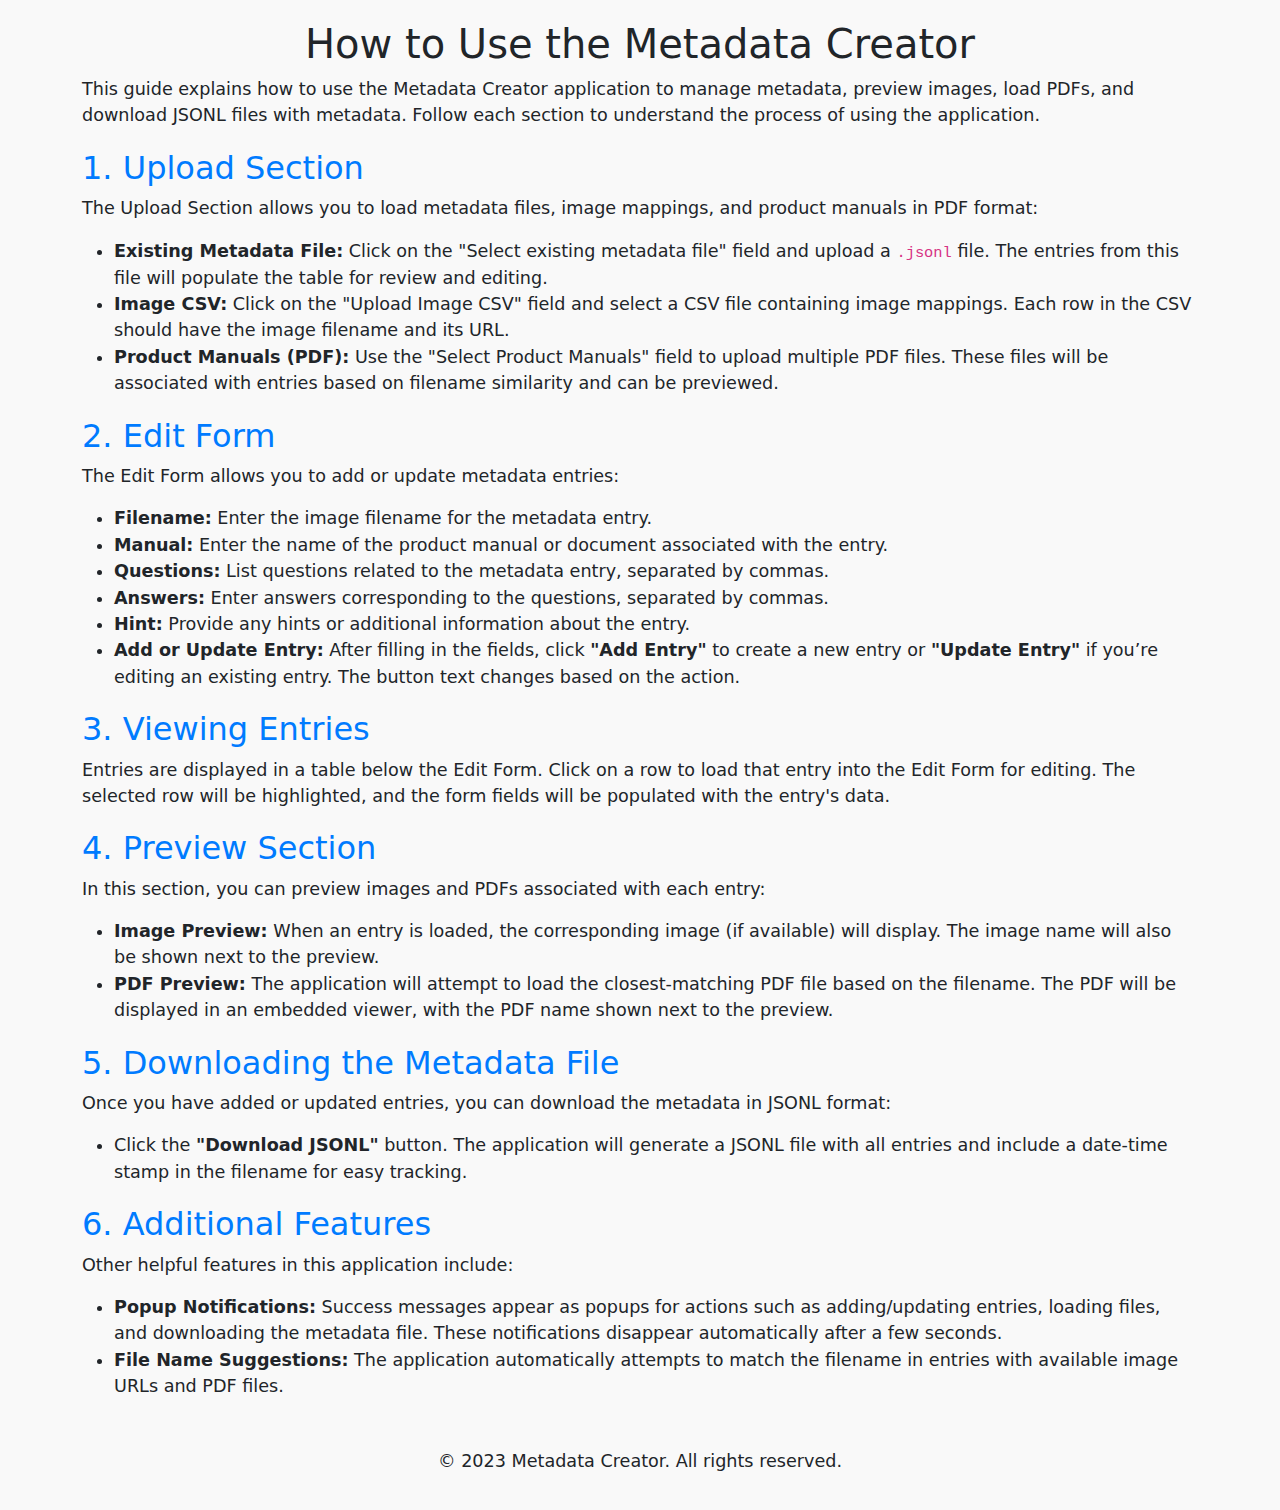
<file: how-to-use.html>
<!DOCTYPE html>
<html lang="en">
<head>
    <meta charset="UTF-8">
    <meta name="viewport" content="width=device-width, initial-scale=1.0">
    <title>How to Use the Metadata Creator</title>
    <link href="https://cdn.jsdelivr.net/npm/bootstrap@5.3.0-alpha1/dist/css/bootstrap.min.css" rel="stylesheet">
    <style>
        body {
            padding: 20px;
            background-color: #f9f9f9;
        }
        h2 {
            margin-top: 20px;
            color: #007bff;
        }
        p, li {
            font-size: 1.1em;
        }
    </style>
</head>
<body>
    <div class="container">
        <h1 class="text-center">How to Use the Metadata Creator</h1>
        <p>This guide explains how to use the Metadata Creator application to manage metadata, preview images, load PDFs, and download JSONL files with metadata. Follow each section to understand the process of using the application.</p>

        <!-- Section 1: Upload Section -->
        <h2>1. Upload Section</h2>
        <p>The Upload Section allows you to load metadata files, image mappings, and product manuals in PDF format:</p>
        <ul>
            <li><strong>Existing Metadata File:</strong> Click on the "Select existing metadata file" field and upload a <code>.jsonl</code> file. The entries from this file will populate the table for review and editing.</li>
            <li><strong>Image CSV:</strong> Click on the "Upload Image CSV" field and select a CSV file containing image mappings. Each row in the CSV should have the image filename and its URL.</li>
            <li><strong>Product Manuals (PDF):</strong> Use the "Select Product Manuals" field to upload multiple PDF files. These files will be associated with entries based on filename similarity and can be previewed.</li>
        </ul>

        <!-- Section 2: Edit Form -->
        <h2>2. Edit Form</h2>
        <p>The Edit Form allows you to add or update metadata entries:</p>
        <ul>
            <li><strong>Filename:</strong> Enter the image filename for the metadata entry.</li>
            <li><strong>Manual:</strong> Enter the name of the product manual or document associated with the entry.</li>
            <li><strong>Questions:</strong> List questions related to the metadata entry, separated by commas.</li>
            <li><strong>Answers:</strong> Enter answers corresponding to the questions, separated by commas.</li>
            <li><strong>Hint:</strong> Provide any hints or additional information about the entry.</li>
            <li><strong>Add or Update Entry:</strong> After filling in the fields, click <strong>"Add Entry"</strong> to create a new entry or <strong>"Update Entry"</strong> if you’re editing an existing entry. The button text changes based on the action.</li>
        </ul>

        <!-- Section 3: Viewing Entries -->
        <h2>3. Viewing Entries</h2>
        <p>Entries are displayed in a table below the Edit Form. Click on a row to load that entry into the Edit Form for editing. The selected row will be highlighted, and the form fields will be populated with the entry's data.</p>

        <!-- Section 4: Preview Section -->
        <h2>4. Preview Section</h2>
        <p>In this section, you can preview images and PDFs associated with each entry:</p>
        <ul>
            <li><strong>Image Preview:</strong> When an entry is loaded, the corresponding image (if available) will display. The image name will also be shown next to the preview.</li>
            <li><strong>PDF Preview:</strong> The application will attempt to load the closest-matching PDF file based on the filename. The PDF will be displayed in an embedded viewer, with the PDF name shown next to the preview.</li>
        </ul>

        <!-- Section 5: Downloading the Metadata File -->
        <h2>5. Downloading the Metadata File</h2>
        <p>Once you have added or updated entries, you can download the metadata in JSONL format:</p>
        <ul>
            <li>Click the <strong>"Download JSONL"</strong> button. The application will generate a JSONL file with all entries and include a date-time stamp in the filename for easy tracking.</li>
        </ul>

        <!-- Section 6: Additional Features -->
        <h2>6. Additional Features</h2>
        <p>Other helpful features in this application include:</p>
        <ul>
            <li><strong>Popup Notifications:</strong> Success messages appear as popups for actions such as adding/updating entries, loading files, and downloading the metadata file. These notifications disappear automatically after a few seconds.</li>
            <li><strong>File Name Suggestions:</strong> The application automatically attempts to match the filename in entries with available image URLs and PDF files.</li>
        </ul>

        <!-- Footer -->
        <footer class="text-center mt-5">
            <p>&copy; 2023 Metadata Creator. All rights reserved.</p>
        </footer>
    </div>
</body>
</html>
</file>
